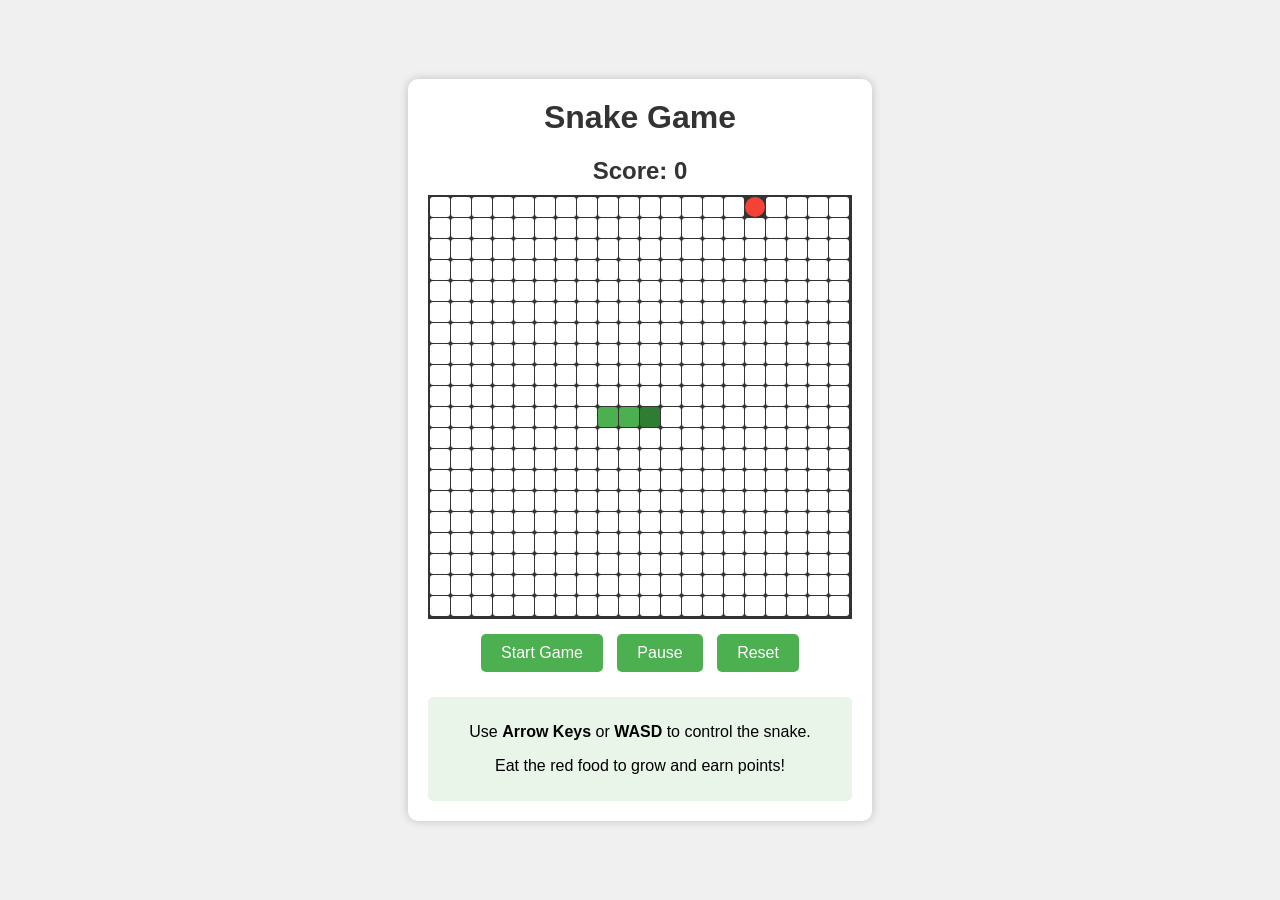
<file: index.html>
<!DOCTYPE html>
<html lang="en">
<head>
    <meta charset="UTF-8">
    <meta name="viewport" content="width=device-width, initial-scale=1.0">
    <title>Snake Game</title>
    <link rel="stylesheet" href="css/styles.css">
</head>
<body>
    <div class="game-container">
        <h1>Snake Game</h1>
        <div class="score">Score: <span id="score">0</span></div>
        <div class="game-board" id="game-board"></div>
        <div class="controls">
            <button id="start-btn">Start Game</button>
            <button id="pause-btn">Pause</button>
            <button id="reset-btn">Reset</button>
        </div>
        <div class="instructions">
            <p>Use <strong>Arrow Keys</strong> or <strong>WASD</strong> to control the snake.</p>
            <p>Eat the red food to grow and earn points!</p>
        </div>
    </div>
    
    <div class="game-over" id="game-over">
        <h2>Game Over!</h2>
        <p>Your final score: <span id="final-score">0</span></p>
        <button id="restart-btn">Play Again</button>
    </div>
    
    <div class="boss-fight" id="boss-fight">
        <h2>Boss Fight!</h2>
        <div class="boss-health">Boss Health: <span id="boss-health">100</span></div>
        <p>Defeat the boss to win the game!</p>
    </div>

    <script src="js/game.js"></script>
</body>
</html>
</file>
<file: css/styles.css>
body {
    display: flex;
    justify-content: center;
    align-items: center;
    flex-direction: column;
    height: 100vh;
    margin: 0;
    background-color: #f0f0f0;
    font-family: Arial, sans-serif;
}

.game-container {
    text-align: center;
    background-color: white;
    padding: 20px;
    border-radius: 10px;
    box-shadow: 0 0 10px rgba(0,0,0,0.2);
}

h1 {
    color: #333;
    margin-top: 0;
}

.game-board {
    display: grid;
    grid-template-columns: repeat(20, 20px);
    grid-template-rows: repeat(20, 20px);
    gap: 1px;
    background-color: #333;
    border: 2px solid #333;
    margin: 10px auto;
    width: 420px;
    height: 420px;
}

.cell {
    background-color: #fff;
    border-radius: 3px;
}

.snake {
    background-color: #4CAF50;
    border-radius: 3px;
}

.snake-head {
    background-color: #2E7D32;
    border-radius: 3px;
}

.food {
    background-color: #f44336;
    border-radius: 50%;
}

.boss-head {
    background-color: #9c27a0;
    border-radius: 50%;
}

.score {
    font-size: 24px;
    font-weight: bold;
    margin: 10px 0;
    color: #333;
}

.controls {
    margin: 10px 0;
}

button {
    padding: 10px 20px;
    font-size: 16px;
    background-color: #4CAF50;
    color: white;
    border: none;
    border-radius: 5px;
    cursor: pointer;
    margin: 5px;
}

button:hover {
    background-color: #45a049;
}

.instructions {
    margin-top: 20px;
    padding: 10px;
    background-color: #e8f5e8;
    border-radius: 5px;
    max-width: 420px;
}

.game-over {
    position: absolute;
    top: 50%;
    left: 50%;
    transform: translate(-50%, -50%);
    background-color: rgba(0,0,0,0.8);
    color: white;
    padding: 20px;
    border-radius: 10px;
    text-align: center;
    display: none;
}

.game-over h2 {
    margin-top: 0;
}

.boss-fight {
    position: absolute;
    top: 20px;
    left: 50%;
    transform: translateX(-50%);
    background-color: rgba(156, 39, 176, 0.95);
    color: white;
    padding: 15px 25px;
    border-radius: 10px;
    text-align: center;
    display: none;
    z-index: 1000;
    box-shadow: 0 4px 12px rgba(0,0,0,0.3);
    border: 2px solid #e91e63;
    min-width: 250px;
}

.boss-fight h2 {
    margin: 0 0 10px 0;
    font-size: 24px;
    color: #fff;
}

.boss-health {
    margin: 10px 0;
    font-size: 18px;
    font-weight: bold;
    color: #fff;
}
</file>
